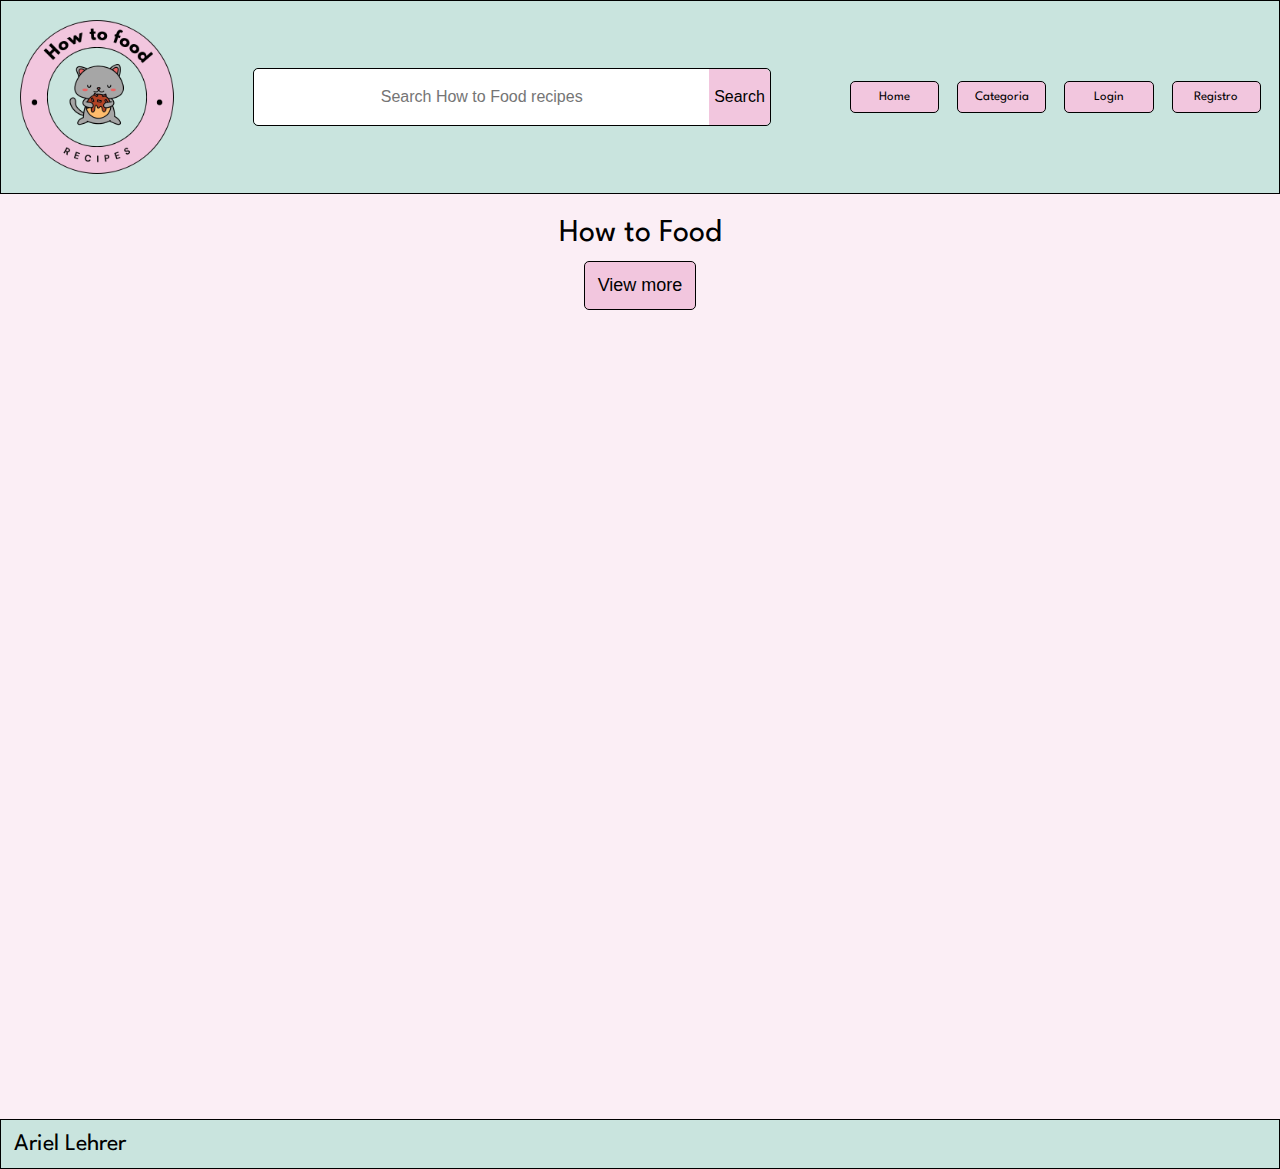
<file: index.html>
<!DOCTYPE html>
<html>

<head>
    <meta charset="UTF-8">
    <meta name="viewport" content="width=device-width, initial-scale=1.0">
    <title>Home</title>
    <link rel="preconnect" href="https://fonts.googleapis.com">
    <link rel="preconnect" href="https://fonts.gstatic.com" crossorigin>
    <link
        href="https://fonts.googleapis.com/css2?family=League+Spartan:wght@100..900&family=Shadows+Into+Light&display=swap"
        rel="stylesheet">
    <link rel="stylesheet" href="./css/styles.css">
</head>

<body>
    <header>
        <img src="./img/howToFoodLogo.png" alt="How to food logo">
        <form action="search-results.html" method="get" class="search">
            <div>
                <input type="text" name="search" value="" placeholder="Search How to Food recipes">
                <button type="submit">Search</button>
            </div>
        </form>
        <section class="navigator">
            <nav>
                <ul>
                    <li><a href="./index.html">Home</a></li>
                    <li><a href="./categories.html">Categoria</a></li>
                    <li><a href="./login.html">Login</a></li>
                    <li><a href="./register.html">Registro</a></li>
                </ul>
            </nav>
        </section>
        <section class="hamburger">
            <a href="./login.html"> <!--Havent learned how to properly impementent hamburger menu, currently linked to login since you can get to all other pages besides categories from that point--> 
                <img src="./img/hamburger.png" alt="hamburgerMenu">
            </a>
        </section>
    </header>
    <main>
        <h1>How to Food</h1>
        <section class="recipes"></section>
        <button id="viewMore">View more</button>
    </main>
    <footer>
        <p>Ariel Lehrer</p>
    </footer>
    <script src="./js/index.js"></script>
</body>

</html>
</file>
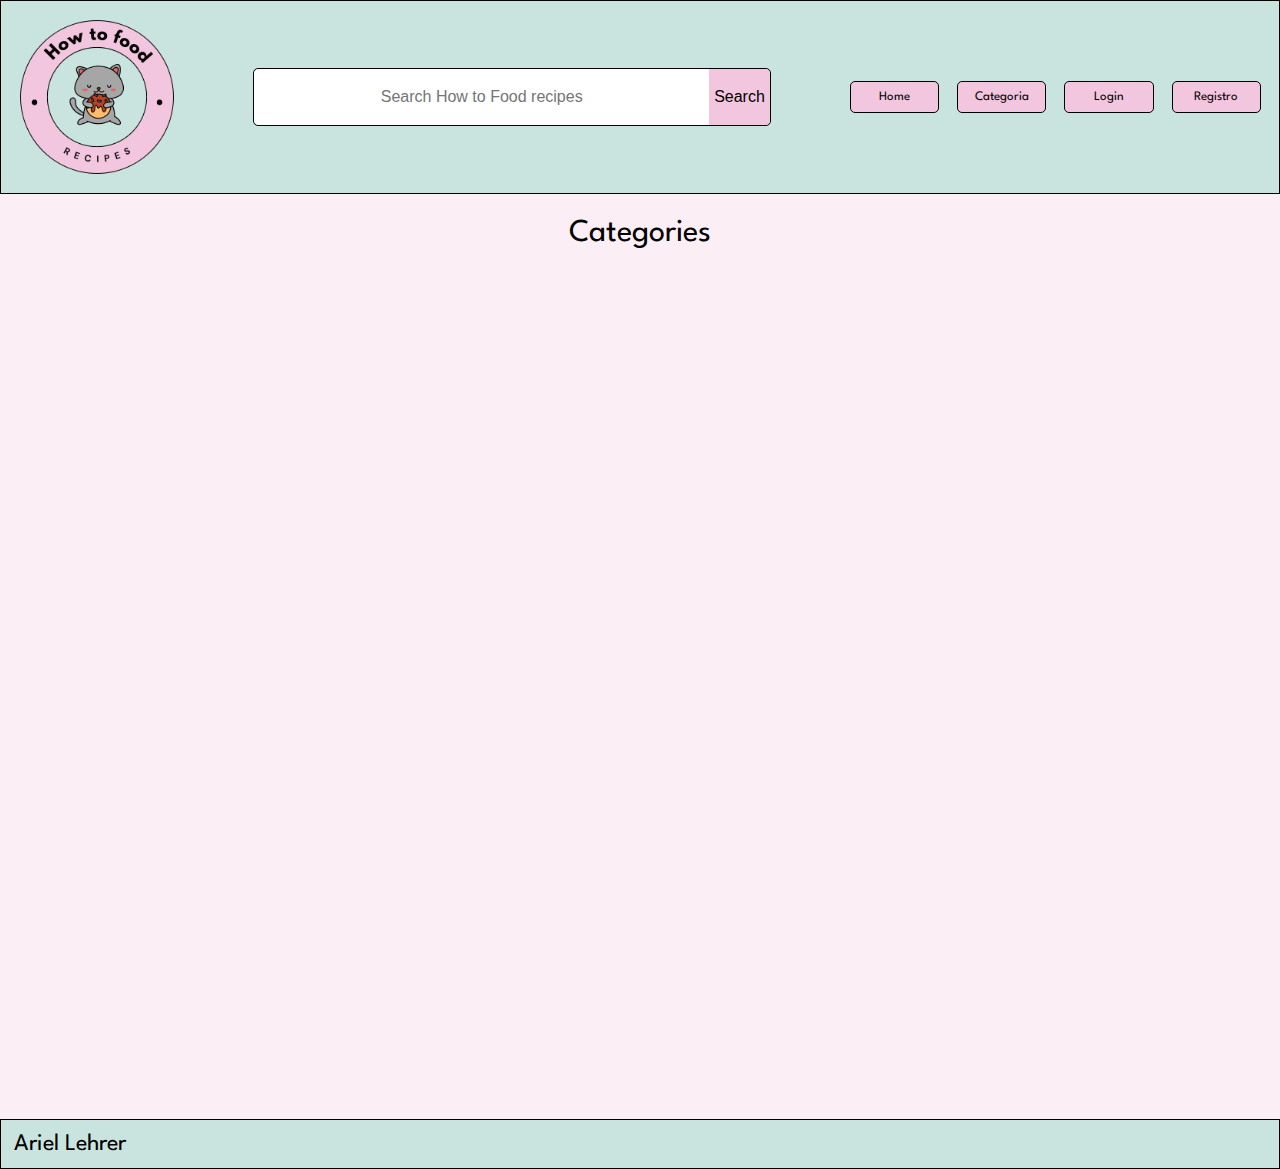
<file: categories.html>
<!DOCTYPE html>
<html>

<head>
    <meta charset="UTF-8">
    <meta name="viewport" content="width=device-width, initial-scale=1.0">
    <title>Categories</title>
    <link
        href="https://fonts.googleapis.com/css2?family=League+Spartan:wght@100..900&family=Shadows+Into+Light&display=swap"
        rel="stylesheet">
    <link rel="stylesheet" href="./css/styles.css">
</head>

<body>
    <header>
        <img src="./img/howToFoodLogo.png" alt="How to food logo">
        <form action="search-results.html" method="get" class="search">
            <div>
                <input type="text" name="search" value="" placeholder="Search How to Food recipes">
                <button type="submit">Search</button>
            </div>
        </form>
        <section class="navigator">
            <nav>
                <ul>
                    <li><a href="./index.html">Home</a></li>
                    <li><a href="./categories.html">Categoria</a></li>
                    <li><a href="./login.html">Login</a></li>
                    <li><a href="./register.html">Registro</a></li>
                </ul>
            </nav>
        </section>
        <section class="hamburger">
            <a href="./login.html">
                <img src="./img/hamburger.png" alt="hamburgerMenu">
            </a>
        </section>
    </header>
    <main>
        <h1>Categories</h1>
        <section class="categoryPage">
        </section>
    </main>
    <footer>
        <p>Ariel Lehrer</p>
    </footer>
    <script src="./js/categories.js"></script>
</body>

</html>
</file>
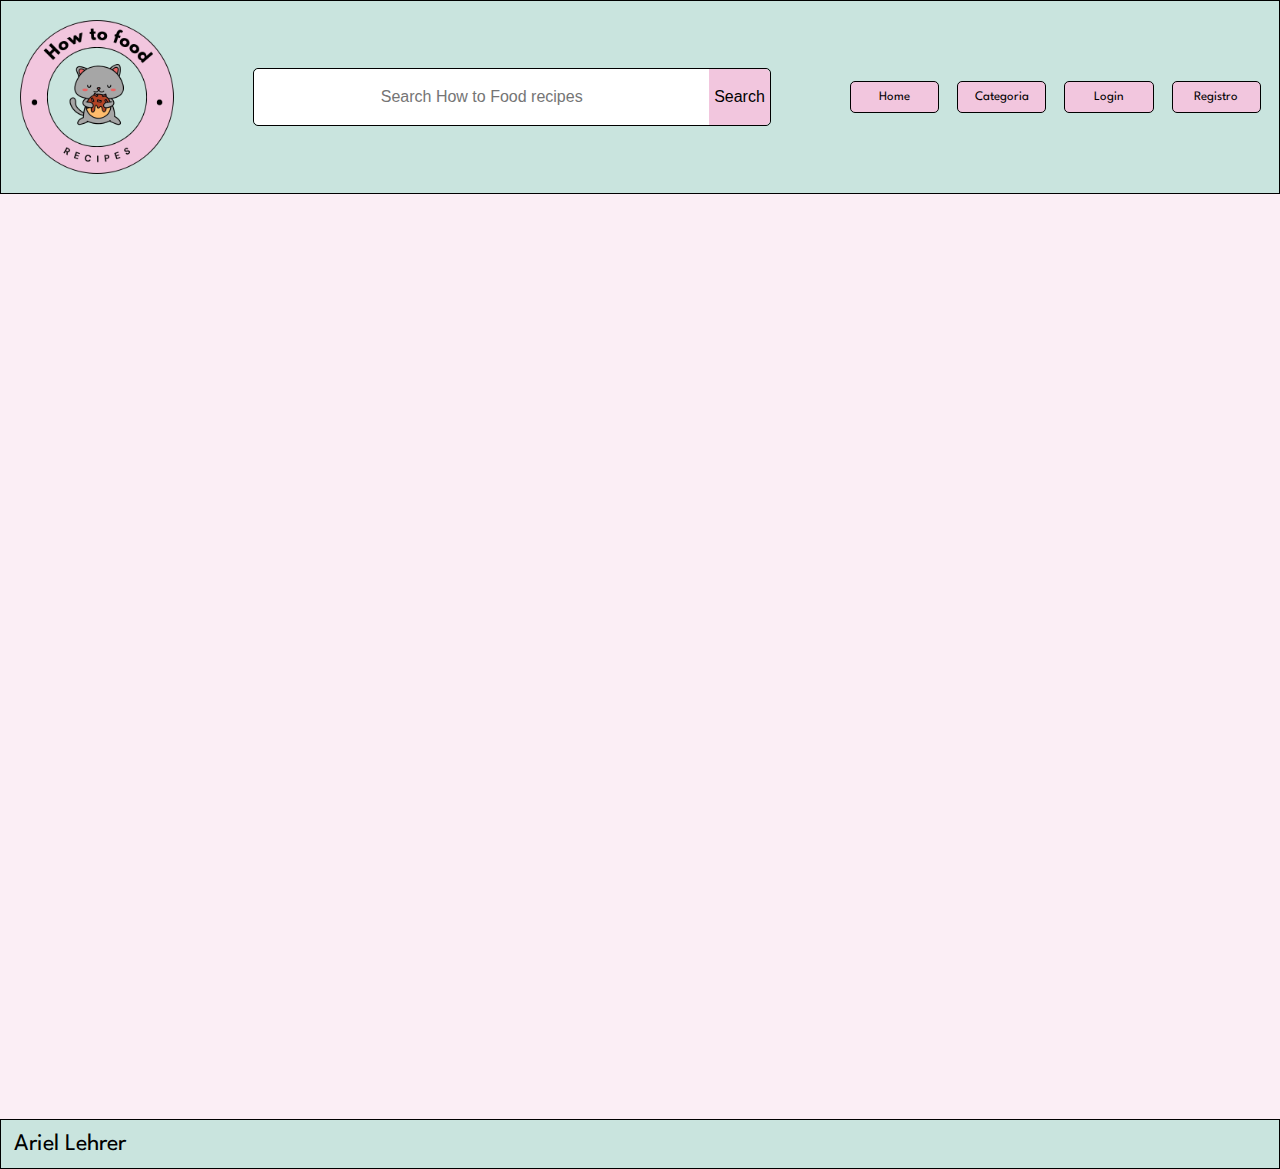
<file: category.html>
<!DOCTYPE html>
<html>

<head>
    <meta charset="UTF-8">
    <meta name="viewport" content="width=device-width, initial-scale=1.0">
    <title>Category</title>
    <link
        href="https://fonts.googleapis.com/css2?family=League+Spartan:wght@100..900&family=Shadows+Into+Light&display=swap"
        rel="stylesheet">
    <link rel="stylesheet" href="./css/styles.css">
</head>

<body>
    <header>
        <img src="./img/howToFoodLogo.png" alt="How to food logo">
        <form action="search-results.html" method="get" class="search">
            <div>
                <input type="text" name="search" value="" placeholder="Search How to Food recipes">
                <button type="submit">Search</button>
            </div>
        </form>
        <section class="navigator">
            <nav>
                <ul>
                    <li><a href="./index.html">Home</a></li>
                    <li><a href="./categories.html">Categoria</a></li>
                    <li><a href="./login.html">Login</a></li>
                    <li><a href="./register.html">Registro</a></li>
                </ul>
            </nav>
        </section>
        <section class="hamburger">
            <a href="./login.html">
                <img src="./img/hamburger.png" alt="hamburgerMenu">
            </a>
        </section>
    </header>
    <main>
        <h1></h1> <!--Category name-->
        <section class="recipes"></section>

    </main>
    <footer>
        <p>Ariel Lehrer</p>
    </footer>
    <script src="./js/category.js"></script>
</body>

</html>
</file>
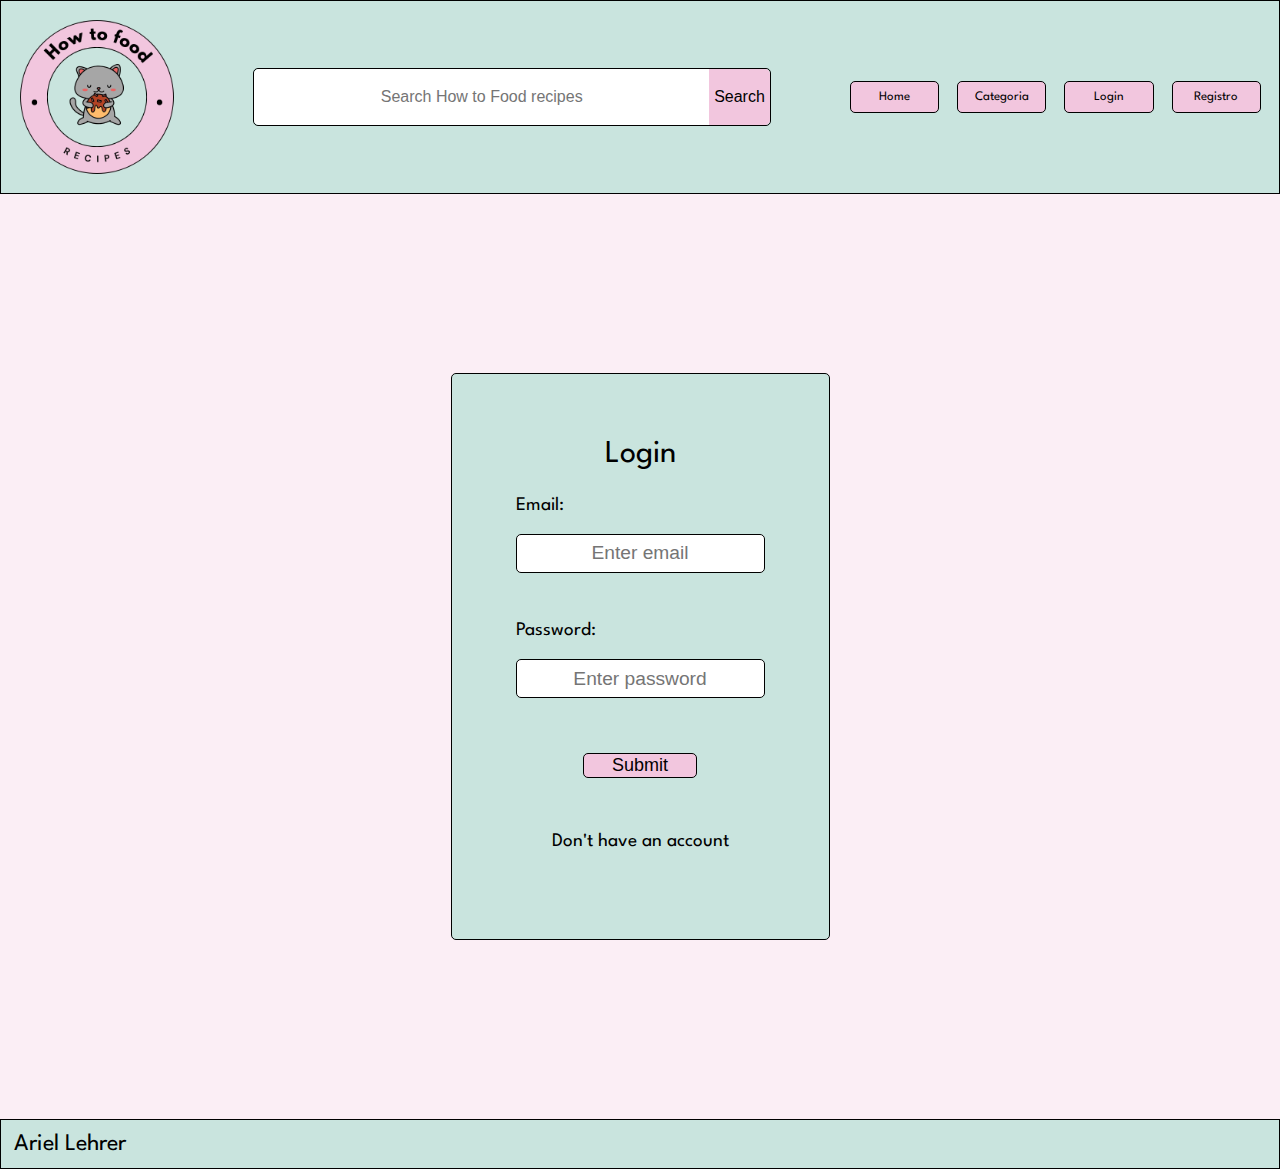
<file: login.html>
<!DOCTYPE>
<html>

<head>
    <meta charset="UTF-8">
    <meta name="viewport" content="width=device-width, initial-scale=1.0">
    <title>Login</title>
    <link
        href="https://fonts.googleapis.com/css2?family=League+Spartan:wght@100..900&family=Shadows+Into+Light&display=swap"
        rel="stylesheet">
    <link rel="stylesheet" href="./css/styles.css">
</head>

<body>
    <header>
        <img src="./img/howToFoodLogo.png" alt="How to food logo">
        <form action="search-results.html" method="get" class="search">
            <div>
                <input type="text" name="search" value="" placeholder="Search How to Food recipes">
                <button type="submit">Search</button>
            </div>
        </form>
        <section class="navigator">
            <nav>
                <ul>
                    <li><a href="./index.html">Home</a></li>
                    <li><a href="./categories.html">Categoria</a></li>
                    <li><a href="./login.html">Login</a></li>
                    <li><a href="./register.html">Registro</a></li>
                </ul>
            </nav>
        </section>
        <section class="hamburger">
            <a href="./login.html">
                <img src="./img/hamburger.png" alt="hamburgerMenu">
            </a>
        </section>
    </header>
    <main class="logReg">
        <form action="./index.html" method="get">

            <h1>Login</h1>
            <div>
                <label for="email">Email:</label>
                <input type="email" name="mail" id="email" placeholder="Enter email" value="">
                <!--Required not utilised since it is necesary for it to go through so the js can show the alert-->
            </div>
            <div>
                <label for="psw">Password:</label>
                <input type="password" name="psw" id="psw" placeholder="Enter password" value="">
                <!--Required not utilised since it is necesary for it to go through so the js can show the alert-->
            </div>
            <div class="submitButton">
                <button type="submit">Submit</button>
            </div>
            <div>
                <p><a href="./register.html">Don't have an account</a></p>
            </div>

        </form>
    </main>
    <footer>
        <p>Ariel Lehrer</p>
    </footer>
    <script src="./js/login.js"></script>
</body>

</html>
</file>
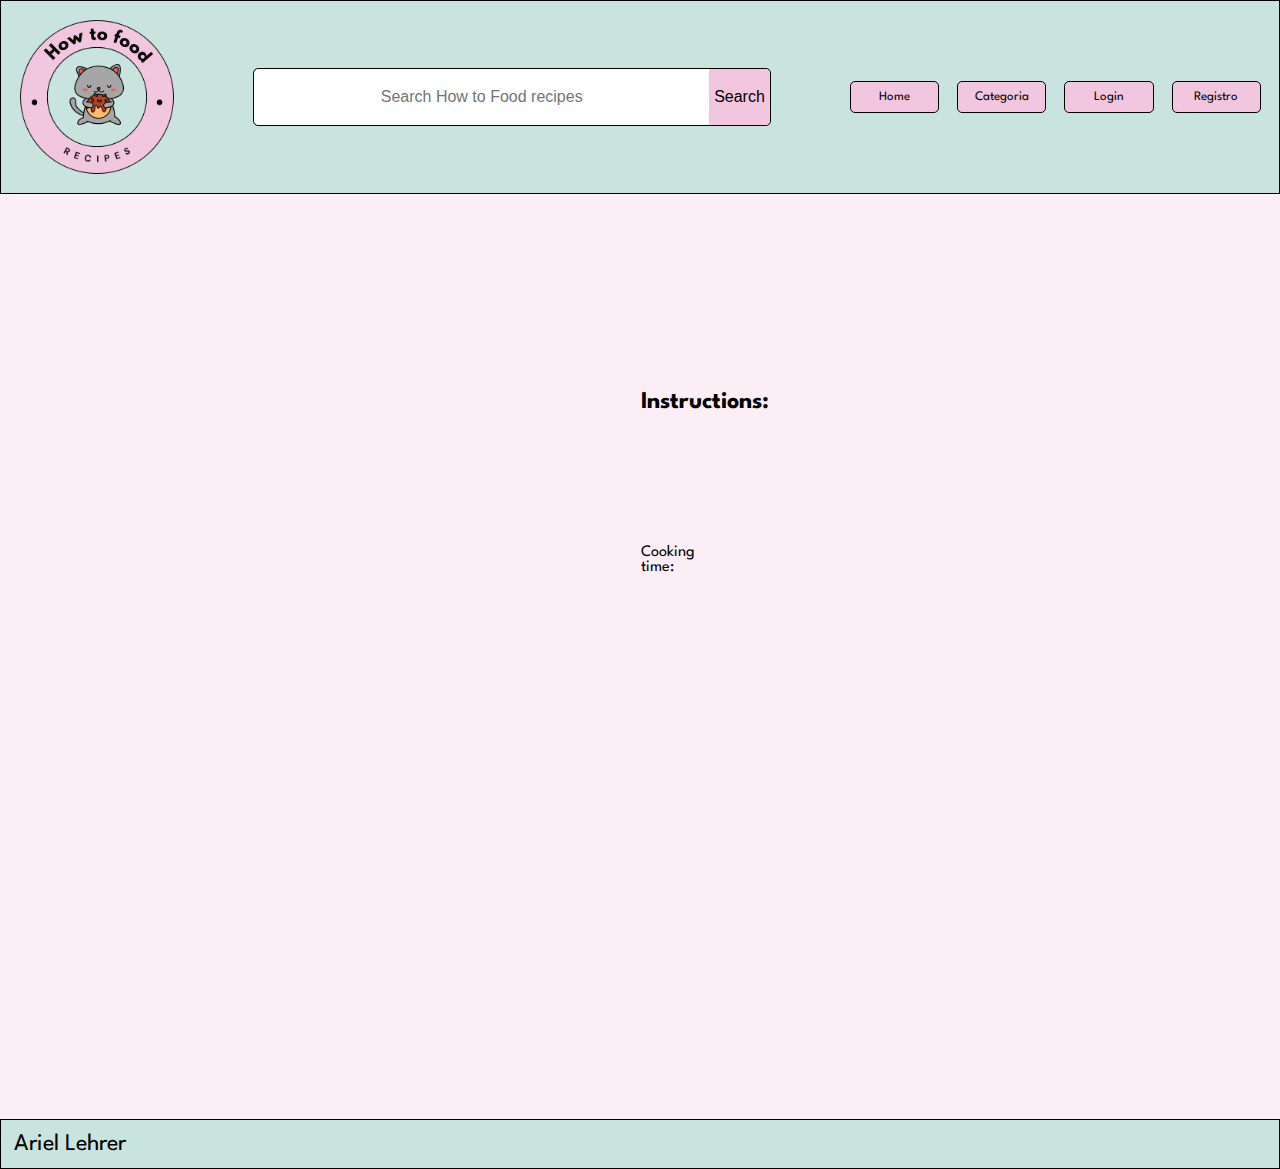
<file: recipes.html>
<!DOCTYPE html>
<html>

<head>
    <meta charset="UTF-8">
    <meta name="viewport" content="width=device-width, initial-scale=1.0">
    <title>Recipe</title>
    <link
        href="https://fonts.googleapis.com/css2?family=League+Spartan:wght@100..900&family=Shadows+Into+Light&display=swap"
        rel="stylesheet">
    <link rel="stylesheet" href="./css/styles.css">
</head>

<body>
    <header>
        <img src="./img/howToFoodLogo.png" alt="How to food logo">
        <form action="search-results.html" method="get" class="search">
            <div>
                <input type="text" name="search" value="" placeholder="Search How to Food recipes">
                <button type="submit">Search</button>
            </div>
        </form>
        <section class="navigator">
            <nav>
                <ul>
                    <li><a href="./index.html">Home</a></li>
                    <li><a href="./categories.html">Categoria</a></li>
                    <li><a href="./login.html">Login</a></li>
                    <li><a href="./register.html">Registro</a></li>
                </ul>
            </nav>
        </section>
        <section class="hamburger">
            <a href="./login.html">
                <img src="./img/hamburger.png" alt="hamburgerMenu">
            </a>
        </section>
    </header>
    <main>
        <h1></h1>
        <div class="detail">
            <section class="instruction">
                <h2>Instructions:</h2>
                <p id="time">Cooking time: </p>
            </section>

            <section>
                <img id="foodImage" alt="">
            </section>
        </div>


        <section class="categories"></section>

    </main>
    <footer>
        <p>Ariel Lehrer</p>
    </footer>
    <script src="./js/recipes.js"></script>
</body>

</html>
</file>
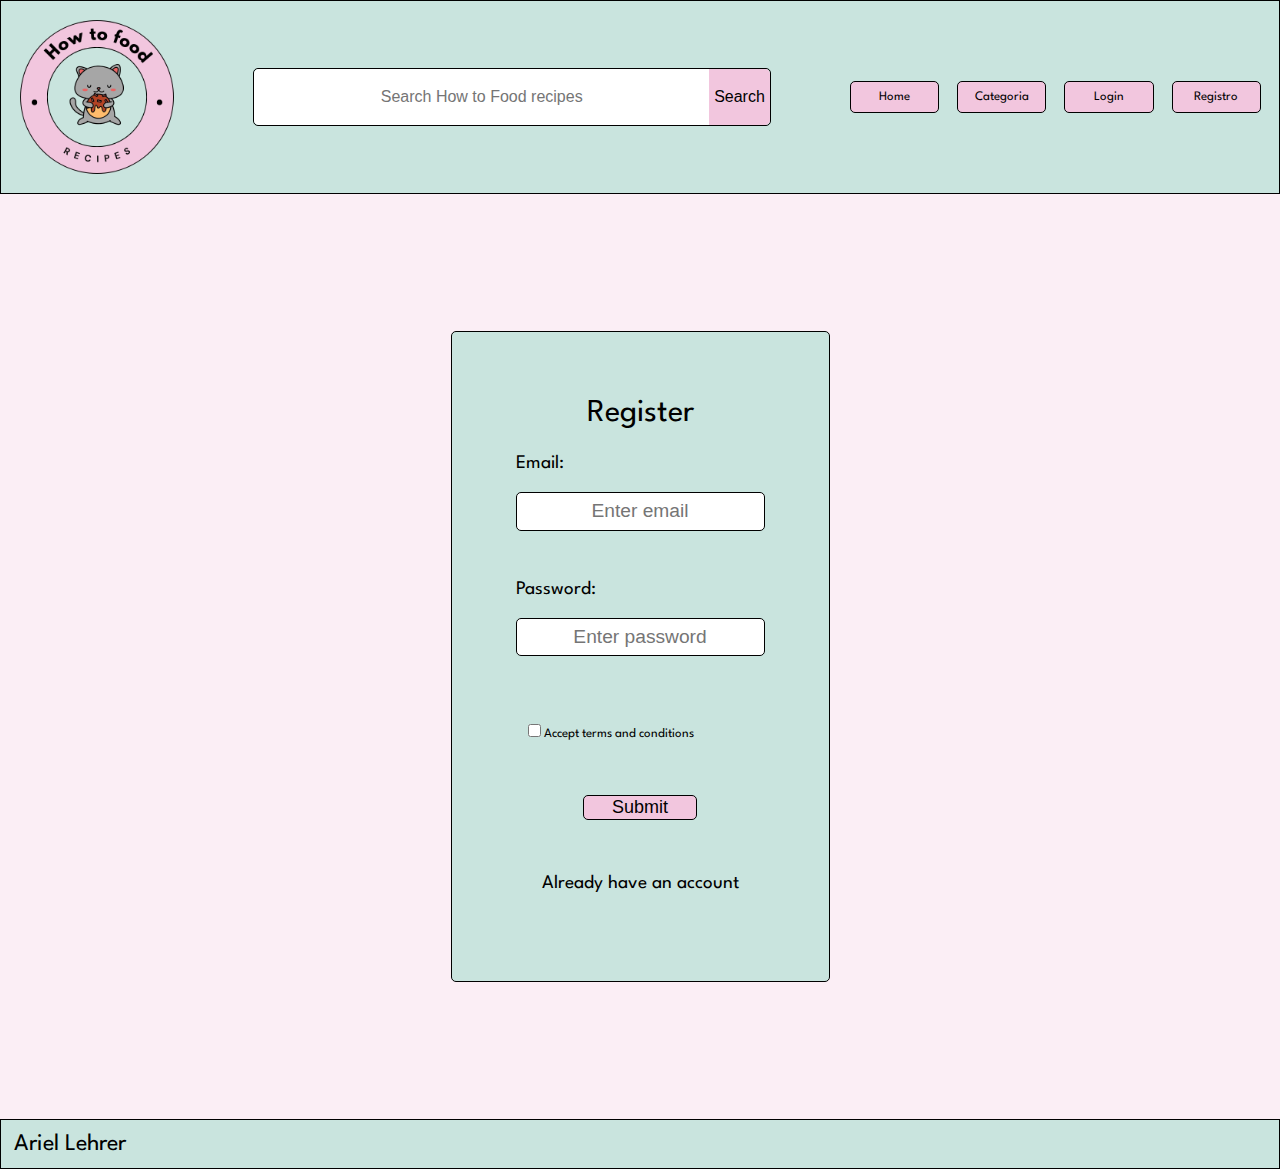
<file: register.html>
<!DOCTYPE html>
<html>

<head>
    <meta charset="UTF-8">
    <meta name="viewport" content="width=device-width, initial-scale=1.0">
    <title>Register</title>
    <link
        href="https://fonts.googleapis.com/css2?family=League+Spartan:wght@100..900&family=Shadows+Into+Light&display=swap"
        rel="stylesheet">
    <link rel="stylesheet" href="./css/styles.css">
</head>

<body>
    <header>
        <img src="./img/howToFoodLogo.png" alt="How to food logo">
        <form action="search-results.html" method="get" class="search">
            <div>
                <input type="text" name="search" value="" placeholder="Search How to Food recipes">
                <button type="submit">Search</button>
            </div>
        </form>
        <section class="navigator">
            <nav>
                <ul>
                    <li><a href="./index.html">Home</a></li>
                    <li><a href="./categories.html">Categoria</a></li>
                    <li><a href="./login.html">Login</a></li>
                    <li><a href="./register.html">Registro</a></li>
                </ul>
            </nav>
        </section>
        <section class="hamburger">
            <a href="./login.html">
                <img src="./img/hamburger.png" alt="hamburgerMenu">
            </a>
        </section>
    </header>
    <main class="logReg">
        <form action="./login.html" method="get">

            <h1>Register</h1>
            <div>
                <label for="email">Email:</label>
                <input type="email" name="mail" id="email" placeholder="Enter email" value="">
            </div>
            <p class="validemail valid"></p>
            <div>
                <label for="psw">Password:</label>
                <input type="password" name="psw" id="psw" placeholder="Enter password" value="">
            </div>
            <p class="validpsw valid"></p>
            <div id="tc">

                <label for="tc">
                    <input type="checkbox" id="tc" name="tc" value="accepttc">
                    Accept terms and conditions</label>
            </div>
            <div class="submitButton">
                <button type="submit">Submit</button>
            </div>
            <div>
                <p><a href="./login.html">Already have an account</a></p>
            </div>

        </form>
    </main>
    <footer>
        <p>Ariel Lehrer</p>
    </footer>
    <script src="./js/register.js"></script>
</body>

</html>
</file>
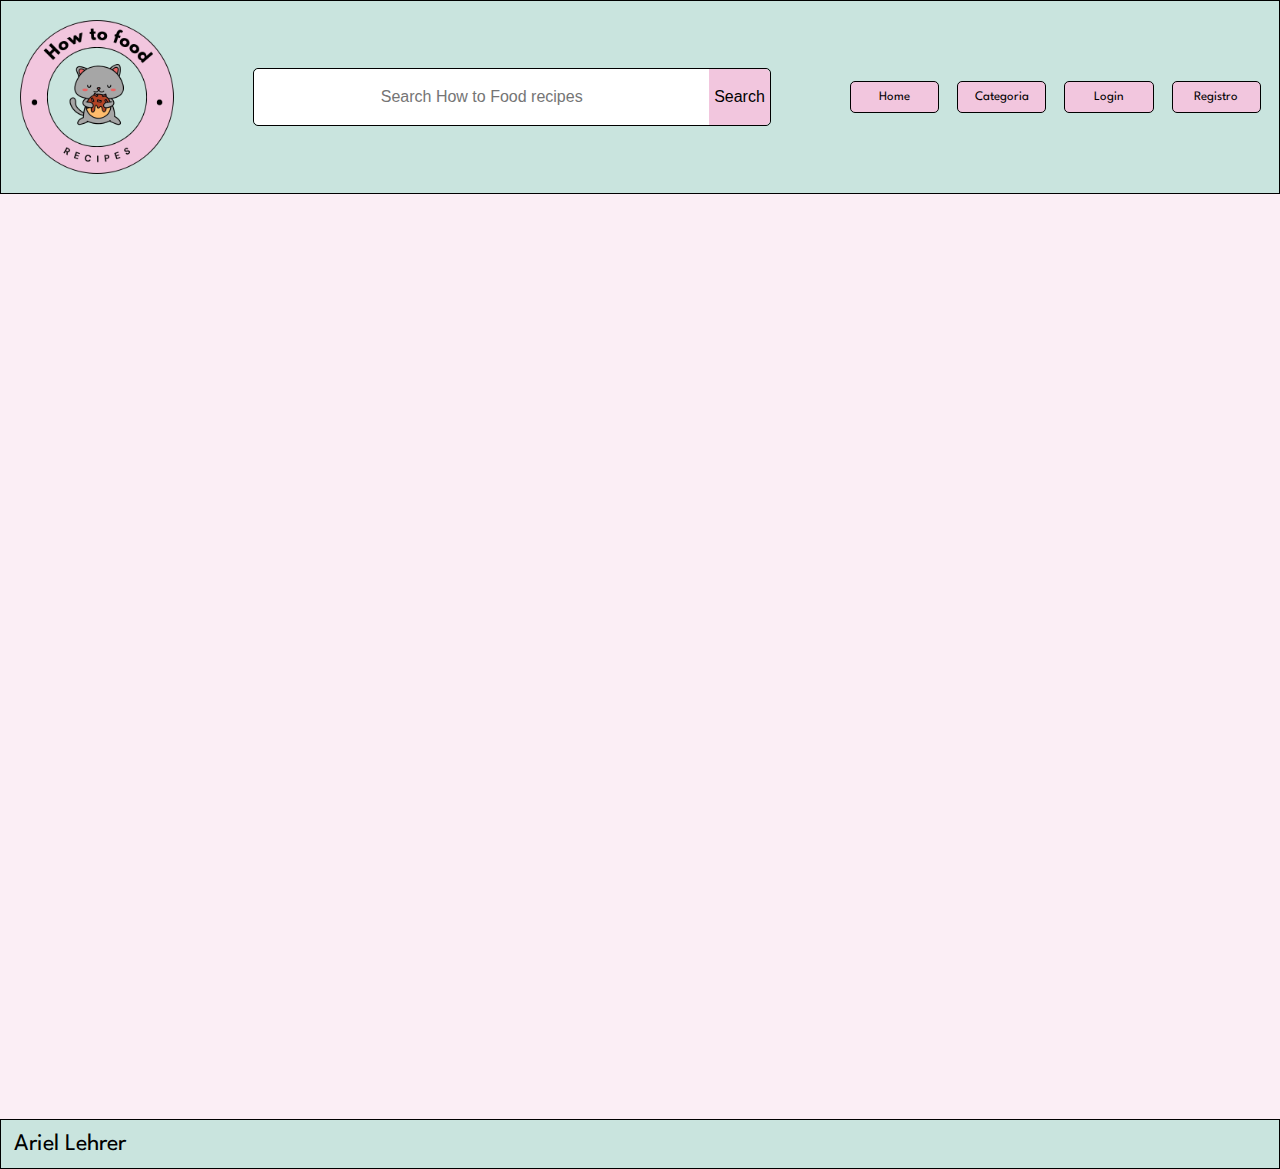
<file: search-results.html>
<!DOCTYPE html>
<html>

<head>
    <meta charset="UTF-8">
    <meta name="viewport" content="width=device-width, initial-scale=1.0">
    <title>Search</title>
    <link
        href="https://fonts.googleapis.com/css2?family=League+Spartan:wght@100..900&family=Shadows+Into+Light&display=swap"
        rel="stylesheet">
    <link rel="stylesheet" href="./css/styles.css">
</head>

<body>
    <header>
        <img src="./img/howToFoodLogo.png" alt="How to food logo">
        <form action="search-results.html" method="get" class="search">
            <div>
                <input type="text" name="search" value="" placeholder="Search How to Food recipes">
                <button type="submit">Search</button>
            </div>
        </form>
        <section class="navigator">
            <nav>
                <ul>
                    <li><a href="./index.html">Home</a></li>
                    <li><a href="./categories.html">Categoria</a></li>
                    <li><a href="./login.html">Login</a></li>
                    <li><a href="">Registro</a></li>
                </ul>
            </nav>
        </section>
        <section class="hamburger">
            <a href="./login.html">
                <img src="./img/hamburger.png" alt="hamburgerMenu">
            </a>
        </section>
    </header>
    <main>
        <h1></h1><!--Searched term-->
        <section class="recipes"></section><!--Resulting items-->
    </main>
    <footer>
        <p>Ariel Lehrer</p>
    </footer>
    <script src="./js/search-results.js"></script>
</body>

</html>
</file>
<file: css/styles.css>
/* General styles */
* {
    box-sizing: border-box;
    margin: 0;
    padding: 0;
}

body {
    background-color: rgba(242, 198, 222, 0.3);
    font-family: "League Spartan", sans-serif;
    font-weight: 400;

}

main {
    min-height: 100vh;
    display: flex;
    flex-direction: column;
    align-items: center;
    margin: 1% 0;
}

a {
    color: black;
    text-decoration: none;
}

h1 {
    margin: 1%;
    font-weight: 400;
}

input {
    text-align: center;
    border-radius: 5px;
    font-size: 100%;
    padding: 3%;
    border: solid black 1px;
}

/* Header styles*/
header {

    display: flex;
    background-color: #C9E4DE;
    border: solid 1px black;
    justify-content: space-between;
}

header img {
    width: 15%;
}

/* Search, login and register styles */
form {
    display: flex;
    align-items: center;
}

/*DEAL WITH REPETITIVE BUTTON STYLES*/
button {

    background-color: #F2C6DE;
    padding: 1%;
    height: 100%;
    border: black 1px solid;
    font-size: large;
    border-radius: 5px;
}

.submitButton {
    padding: 2%;
    width: 50%;

}

div#tc {
    width: 90%;
    font-size: small;
}

/* Search bar styles */
.search {
    justify-content: center;
    width: 45%;
}

.search input {
    width: 90%;
    height: 100%;
    border-radius: 5px 0 0 5px;
    border: none;
}


.search div {
    border: black solid 1px;
    width: 90%;
    display: flex;
    justify-content: center;
    height: 30%;
    border-radius: 5px;
}

.search button {
    border-radius: 0 5px 5px 0;
    font-size: medium;
    border: none;
}

/* Login and register styles*/
.logReg {
    display: flex;
    justify-content: center;
}

.logReg form {
    display: flex;
    flex-flow: column nowrap;
    background-color: #C9E4DE;
    border: solid black 1px;
    border-radius: 5px;
    padding: 5%;
    justify-content: space-around;
}

.logReg div {
    display: flex;
    flex-direction: column;
    margin: 10%;
    font-size: larger;
}

.logReg input {
    margin-top: 8%;
}

.logReg p {
    text-align: center;
}
.valid{
    color: red;
}

/* Navigator styles */
.navigator {
    width: 35%;
    display: flex;
    align-items: center;
}

nav {
    width: 100%;
}

ul {
    display: flex;
    justify-content: space-evenly;
    list-style: none;
}

li {
    display: flex;
    justify-content: center;
    font-size: small;
    background-color: #F2C6DE;
    border: solid 1px black;
    border-radius: 5px;
    padding: 2%;
    width: 20%;
    font-family: "League Spartan", sans-serif;
    font-weight: 400;
}


/* Main page*/

.recipes {
    display: flex;
    flex-flow: row wrap;
    justify-content: center;
    width: 100%;
}

.recipes article {
    display: inline-block;
    width: 20%;
    margin: 1.5%;
}

.recipes p {
    color: darkgray;
    ;
    margin: 1%;
}

.recipes a {
    color: gray;
}

img {
    width: 100%;
}

/* Detail styles*/
.categories {
    display: flex;
    flex-flow: row wrap;
    width: 50%;
    justify-content: center;
}

.categories article {
    border: black 1px solid;
    padding: 5px;
    background-color: #F2C6DE;
    border-radius: 5px;
    margin: 0 1% 1% 1%;
}

.detail {
    display: flex;
    flex-direction: row-reverse;
    align-items: center;
    margin: 2%;
}

.detail section {
    padding: 1%;
}

.instruction {
    display: flex;
    flex-flow: column;
    width: 50%;
    height: 50vh;
    justify-content: space-evenly;
}

#time {
    order: 1;
}

/* Category page styles */
.categoryPage {
    display: flex;
    flex-flow: row wrap;
    width: 80%;
    justify-content: center;
}

.categoryPage article {
    width: 30%;
    text-align: center;
    font-size: xx-large;
    margin: 1%;
    padding: 1%;
    border-radius: 5px;
    border: solid black 1px;
    background-color: #C9E4DE;
}

/* Footer styles */
footer {
    background-color: #C9E4DE;
    border: solid 1px black;
    font-size: x-large;
    padding: 1%;
}

/* Hamburger menu */
.hamburger {
    display: none;
}

/* Responsive for tablet */
@media (max-width: 768px) {
    .recipes article {
        width: 40%;
    }

    .navigator {
        display: none;
    }

    .hamburger {
        display: flex;
        justify-content: center;
        align-items: center;
        width: 20%;
    }

    .hamburger img {
        width: 70%;
    }

    .categoryPage article {
        width: 45%;
    }

}

/* Responsive mobile */
@media (max-width: 420px) {
    .recipes article {
        width: 80%;
    }

    .search {
        width: 60%;
    }

    .search button {
        font-size: x-small;
    }

    .search div {
        height: 40%;
        font-size: x-small;
    }

    .categoryPage article {
        width: 85%;
    }

    .detail section {
        font-size: small;
    }

    .detail h1 {
        font-size: larger;
    }
}
</file>
